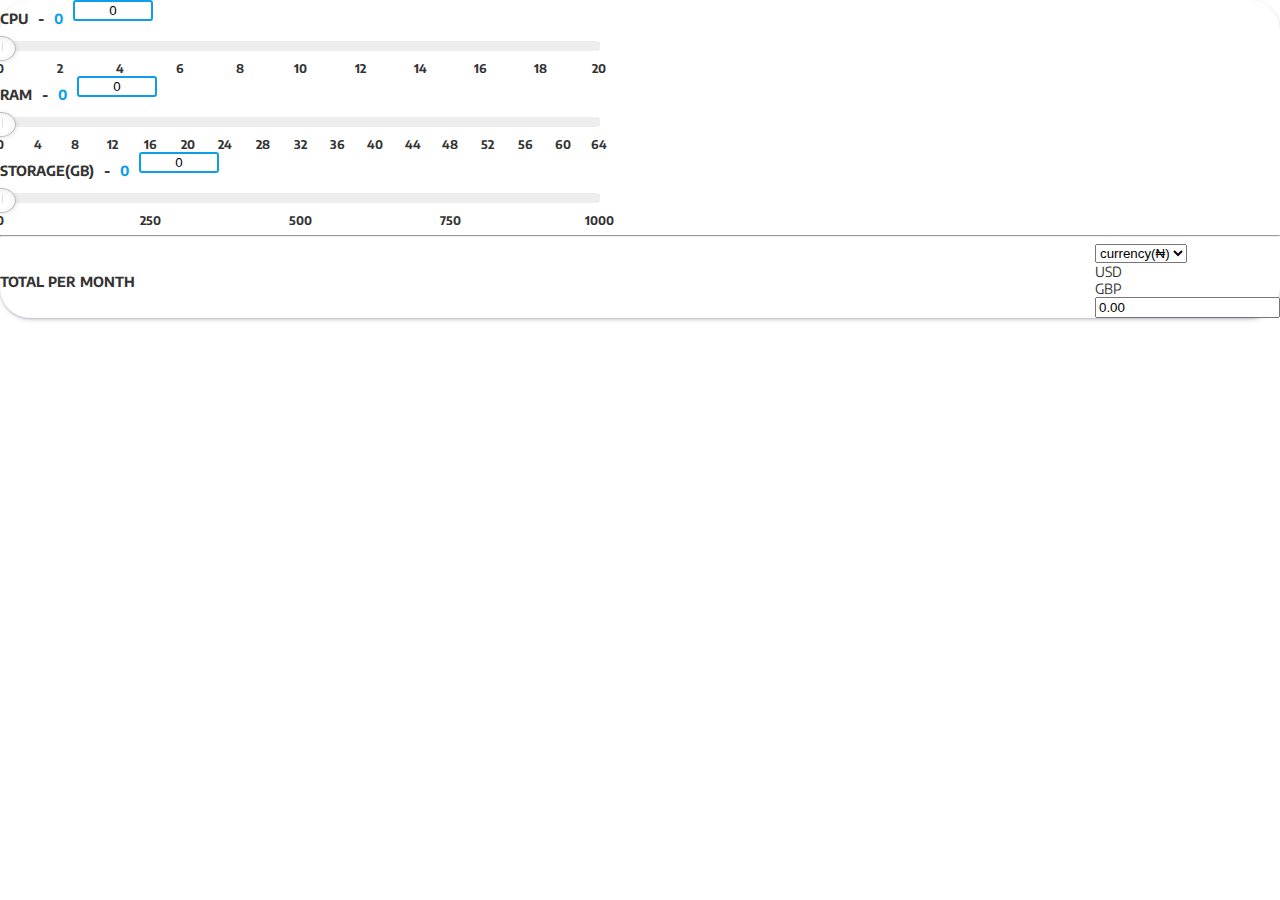
<file: index.html>
<!DOCTYPE html>
<html lang="en">
<head>
    <meta charset="UTF-8">
    <meta http-equiv="X-UA-Compatible" content="IE=edge">
    <meta name="viewport" content="width=device-width, initial-scale=1.0">
    <link rel="preconnect" href="https://fonts.googleapis.com">
    <link rel="preconnect" href="https://fonts.gstatic.com" crossorigin>
    <link href="https://fonts.googleapis.com/css2?family=Encode+Sans&display=swap" rel="stylesheet">

    <style>
        * {
            box-sizing: border-box;
        }
        body {
            font-family: 'Encode Sans', sans-serif !important;
            margin: 0;
            padding: 0 0 50px;
            color: #333;
            font-size: 14px;
        }
        p {
            margin: 0;
            font-weight: bolder !important;
        }
        pre {
            padding: 20px 20px 0 0;
            background: #f9f9f9;
            border: 1px solid #f2f2f2;
            margin-bottom: 30px;
            line-height: 2em;
        }

        span{
            font-weight: bold;
        }
        .top {
            background-color: #333;
            border-bottom: 3px solid #00b3bc;
            color: #fff;
            padding: 20px;
        }
        .top h1 {
            font-size: 20px;
            text-align: center;
        }
        
        .slider-container {
            width: 100%;
            max-width: 600px;
        }
        .rs-container {
            font-family: 'Encode Sans', sans-serif !important;
            height: 40px  !important;
            position: relative;
        }
      
        .mb {
            margin-bottom: 15px;
        }
        .label {
            font-weight: bold;
            white-space: nowrap;
        }
        .download {
            margin-bottom: 20px;
        }
        .download a {
            text-decoration: none;
            color: #009FEF;
            font-size: 16px;
        }

        .main-bro{
            box-shadow: rgba(50, 50, 93, 0.25) 0px 2px 5px -1px, rgba(0, 0, 0, 0.3) 0px 1px 3px -1px;
            border-radius: 30px !important;
        }

        .number-box{
            display: flex;
            flex-direction: row;
            justify-content: flex-start;
            align-items: center;
        }

        .number-box >p {
            margin-right: 10px !important;
        }

        .number-item{
            color: #0c9ee8;
        }

        .lower-box{
            display: flex;
            flex-direction: row;
            justify-content: space-between;
            align-items: center;
        }

        @media (max-width: 767px) {
            .lower-box{
                display: flex;
                flex-direction: column;
                justify-content: space-between;
                align-items: center;
           }
        }
        .rs-container .rs-scale {
            white-space: nowrap !important;
        }

        .custom-fin{
            width: 80px;
            margin-bottom: 15px;
            border-color:   #0c9ee8 !important;
            border-width: 2px;
            border-style: solid;
            text-align: center;
            border-radius: 3px;
        }

    </style>
    <link href="https://cdn.jsdelivr.net/npm/bootstrap@5.0.2/dist/css/bootstrap.min.css" rel="stylesheet" integrity="sha384-EVSTQN3/azprG1Anm3QDgpJLIm9Nao0Yz1ztcQTwFspd3yD65VohhpuuCOmLASjC" crossorigin="anonymous">
    <link rel="stylesheet" href="css/rSlider.min.css">
    <title>Cybercloud Calculator</title>
</head>
<body>

    <div class="container">
        <div class="offset-md-3 col-md-6 offset-md-3 col-sm-12 p-5 mb-5 rounded mt-5 main-bro">
          
            <div class="text-justify ">
                <div class="col-md-12 pt-1">
                    <div class="row">
                        <div class="number-box">
                            <p>CPU</p>
                            <p class="font-weight-bold">-</p>
                            <p class="font-weight-bold number-item" id="demo1"></p>
                            <input type = "text" value = "" class="custom-fin" id = "input1" onchange="calculateCustom()"/>
                        </div>
                  </div>
                </div>
                <div class="mt-3">
                    <div class="slider-container">
                        <input type="text" id="slider2" class="slider"  />
                    </div>
                </div>
              
            </div>
          
            <div class="text-justify">
               
                <div class="col-md-12 pt-3">
                    <div class="row mt-5">
                        <div class="number-box">
                            <p>RAM</p>
                            <p class="font-weight-bold">-</p>
                            <p class="font-weight-bold number-item" id="demo2"></p>
                            <input type = "text" value="" class="custom-fin" id = "input2" onchange="calculateCustom()"/>
                        </div>
                    </div>
                </div>
                <div class="mt-3">
                    <div class="slider-container">
                        <input type="text" id="slider3" class="slider" />
                    </div>
                </div>
               
            </div>
         
            <div class="text-justify mb-5">
                <div class="col-md-12 pt-3">
                    <div class="row mt-5">
                        <div class="number-box">
                            <p> STORAGE(GB)</p> 
                            <p class="font-weight-bold">-</p>
                            <p class="font-weight-bold number-item" id="demo3"></p>
                            <input type = "text" value=""  id = "input3"class="custom-fin" onchange="calculateCustom()"/>
                        </div>
                    </div>
                </div>
                <div class="mt-3">
                    <div class="slider-container">
                        <input type="text" id="slider4" class="slider" />
                    </div>
                </div>
            </div>
            <hr>
            <div>
                <div class="col-md-12">
                    <div class="lower-box">
                        <div>
                            <label for="exampleInputPassword1" style="font-weight: bold;">TOTAL PER MONTH</label>
                        </div>
                        <div">
                            <div class="input-group mb-3 mt-3 ">
                                <div class="input-group-prepend">
                                    <select class="form-select" aria-label="Default select example" id="currencyInput">
                                        <option value="NGN">currency(&#x20A6;)</option>
                                        <option value="USD">currency(&#36;)</option>
                                      </select>
                                    <div class="dropdown-menu">
                                        <a class="dropdown-item" value="USD"  >USD</a>
                                        <div role="separator" class="dropdown-divider"></div>
                                        <a class="dropdown-item"  value="GBP" ">GBP</a>
                                    </div>
                                </div>
                                <input type="text" id="total" class="form-control" aria-label="Text input with dropdown button">
                            </div>
                        </div>
                    </div>
                </div>
            </div>
        </div>
    </div>

<script src="https://code.jquery.com/jquery-3.6.0.js" integrity="sha256-H+K7U5CnXl1h5ywQfKtSj8PCmoN9aaq30gDh27Xc0jk=" crossorigin="anonymous"></script>
<script src="https://cdn.jsdelivr.net/npm/bootstrap@5.0.2/dist/js/bootstrap.bundle.min.js" integrity="sha384-MrcW6ZMFYlzcLA8Nl+NtUVF0sA7MsXsP1UyJoMp4YLEuNSfAP+JcXn/tWtIaxVXM" crossorigin="anonymous"></script>
<script src="js/rSlider.min.js"></script>
<script>



    const calculateTotal = async (cpu, ram , storage) => {
        const exchangerate =  await fetchExchangeValue(1, 'NGN', 'USD');
        const rate  = exchangerate ? exchangerate : 765;
        console.log('my rate', rate);
        const total       = (cpu * 3.75 * 1.2 * rate ) + (ram * 8.17 * 1.2 * rate) + (storage * 0.05 * 1.2 * rate)
        const totalHolder = document.querySelector('#total');
        const currentCurrency = document.getElementById('currencyInput').value;
        if(currentCurrency  == 'NGN'){
            totalHolder.value =  total.toFixed(2)
        }else{
            totalHolder.value = (total/rate).toFixed(2)
        }
       
    }

    const changeCurrency = (currency, totalValue) => {

        let convertedValue;

        if(currency  === 'USD'){
            convertedValue = totalValue/500
        }else if(currency  === 'GBP'){
            convertedValue = totalValue/562
        }else{
            convertedValue = totalValue * 500
        }

        return convertedValue

    }


    const fetchExchangeValue =  async (amount, source , destination) => {
        const endpoint = 'https://api.flutterwave.com/v3/transfers/rates';
        const url      = `https://api.flutterwave.com/v3/transfers/rates?amount=${amount}&destination_currency=${destination}&source_currency=${source}`;
        const token    = 'FLWSECK-c7fc0bb8ec084dc3a13a319f06a7226b-X';
        const proxyUrl = 'https://cors-anywhere.herokuapp.com/';
        const addUrl   = 'https://proxy.cors.sh/';

        try {
            let response =  await fetch(proxyUrl +  url, {
                method:'GET',
                headers:{
                    'Authorization' : `Bearer ${token}`,
                    'Content-Type': 'application/json',
                },
                mode: 'cors'
            })
            let data = await response.json();
            return data.data.source.amount;
        } catch (error) {
            console.log(error)
        }               
    }

    function setRange(value, slider_name){
       document.getElementById(`${slider_name}`).value(value)
       
    }

    (function () {
        'use strict';

        var init = function () {     
            
            let aggegateTotal;  

            var slider2 = new rSlider({
                target: '#slider2',
                values:{min: 0, max: 20},
                range: false,
                step:2 ,
                labels:true,
                set: [0],
                tooltip: false,
                onChange: function (vals) {
                    const inputTarget = document.querySelector('#demo1')
                    inputTarget.textContent = vals;
                    document.getElementById('input1').value = vals;
                    const getNaira = async () => {
                        const cpu        = inputTarget.textContent
                        const ram         = document.querySelector('#demo2').textContent
                        const storage     = document.querySelector('#demo3').textContent
                        await calculateTotal(cpu,ram,storage);
                    }
                    getNaira()
                   
                }
            });



          
1
               
            var slider3 = new rSlider({
                target: '#slider3',
                values: {min: 0, max: 64},
                step:4,
                range: false,
                scale:true,
                tooltip: false,
                onChange: function (vals) {
                    const secondTarget = document.querySelector('#demo2');
                    document.getElementById('input2').value = vals;
                    secondTarget.textContent = vals
                    const getNaira = async () => {
                        const inputValue  = secondTarget.textContent
                        const cpu         = document.querySelector('#demo1').textContent;
                        const storage     = document.querySelector('#demo3').textContent;
                        await calculateTotal(cpu,inputValue,storage);
                    }
                    getNaira()
                }
            });

            var slider = new rSlider({
                target: '#slider4',
                values:  {min: 0, max: 1000},
                range: false,
                step:250,
                set: [0],
                tooltip: false,
                onChange: function (vals) {
                    const thirdTarget = document.querySelector('#demo3');
                    document.getElementById('input3').value = vals;
                    thirdTarget.textContent = vals
                    const getNaira = async () => {
                       const inputValue  = thirdTarget.textContent
                        const cpu        = document.querySelector('#demo1').textContent;
                        const ram        = document.querySelector('#demo2').textContent;
                        await calculateTotal(cpu,ram,inputValue);
                    }
                    getNaira()
                }
            });
        };
        window.onload = init;
    })();

    const currencyInput = document.querySelector('#currencyInput')
    currencyInput.addEventListener('change', (e) => {
        let totalInput         = document.querySelector('#total').value
        const selectedCurrency  = e.target.value 

        const getRates = async () => {
            const exchangerate = await fetchExchangeValue(1, 'NGN', 'USD');
            const rate  = exchangerate ? exchangerate : 765;
            let totalInput     = document.querySelector('#total').value
                if(selectedCurrency === 'USD'){
                    totalInput = totalInput /rate
                    document.querySelector('#total').value = totalInput.toFixed(2) 
                }else if(selectedCurrency === 'NGN'){
                    totalInput = totalInput * rate;
                    document.querySelector('#total').value = totalInput.toFixed(2)
                }
        }

        getRates();

        
    })


    const calculateCustom = async() => {
        const cpu = document.getElementById('input1').value;
        const ram = document.getElementById('input2').value;
        const storage = document.getElementById('input3').value;
        const exchangerate =  await fetchExchangeValue(1, 'NGN', 'USD');
        const rate  = exchangerate ? exchangerate : 765;
        console.log('my rate', rate);
        const total       = (cpu * 3.75 * 1.2 * rate ) + (ram * 8.17 * 1.2 * rate) + (storage * 0.05 * 1.2 * rate)
        const totalHolder = document.querySelector('#total');
        const currentCurrency = document.getElementById('currencyInput').value;
        if(currentCurrency  == 'NGN'){
            totalHolder.value =  total.toFixed(2)
        }else{
            totalHolder.value = (total/rate).toFixed(2)
        }
    }


   
   
</script>
<script type="text/javascript" src="js/jquery-3.3.1.slim.min.js"></script>
<script type="text/javascript" src="js/popper.min.js"></script>
<script type="text/javascript" src="js/bootstrap.min.js"></script>
</body>
</html>
</file>
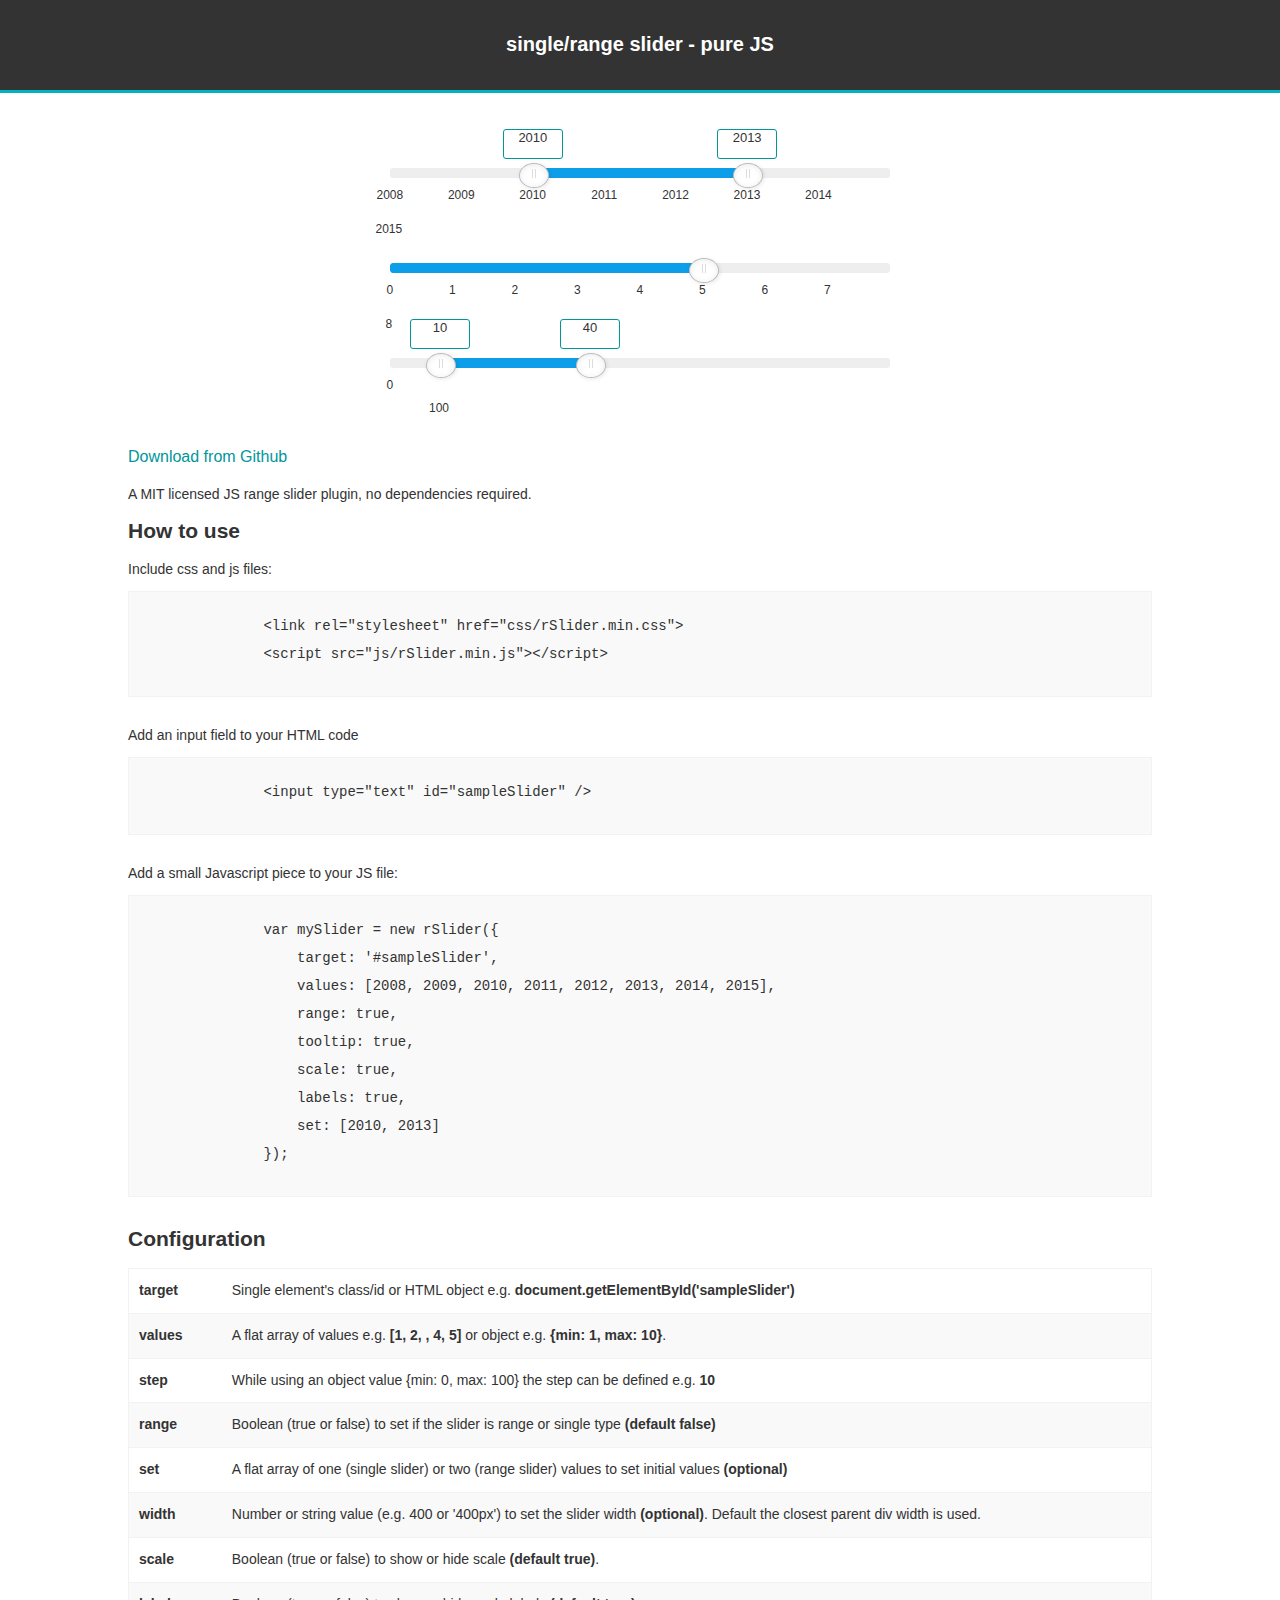
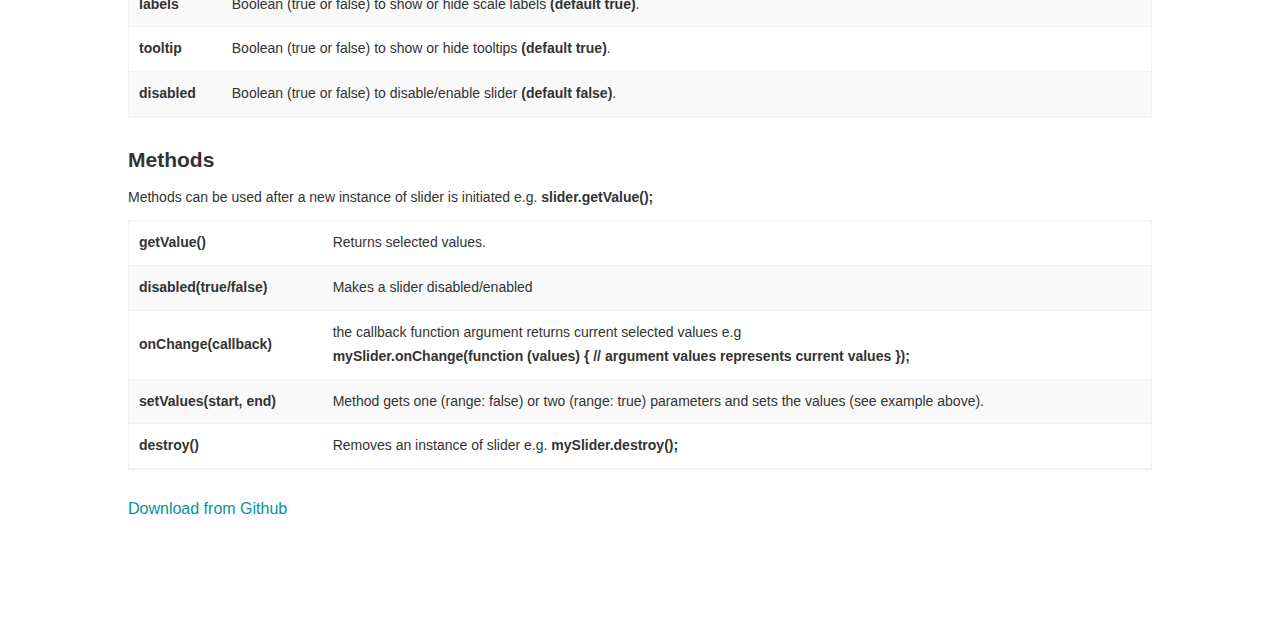
<file: test.html>
<!DOCTYPE html>
<html lang="en">
<head>
    <meta charset="UTF-8">
    <meta name="viewport" content="width=device-width, initial-scale=1.0">
    <meta http-equiv="X-UA-Compatible" content="ie=edge">
    <title>Range Slider</title>
    <style>
        * {
            box-sizing: border-box;
        }
        body {
            font-family: Arial, Helvetica, sans-serif;
            margin: 0;
            padding: 0 0 50px;
            color: #333;
            font-size: 14px;
        }
        p {
            margin: 0;
        }
        pre {
            padding: 20px 20px 0 0;
            background: #f9f9f9;
            border: 1px solid #f2f2f2;
            margin-bottom: 30px;
            line-height: 2em;
        }
        .top {
            background-color: #333;
            border-bottom: 3px solid #00b3bc;
            color: #fff;
            padding: 20px;
        }
        .top h1 {
            font-size: 20px;
            text-align: center;
        }
        .container {
            width: 80%;
            margin: 70px auto;
        }
        .slider-container {
            width: 90%;
            max-width: 500px;
            margin: 0 auto 50px;
        }
        .config {
            border: 1px solid #f2f2f2;
            margin-bottom: 30px;
            line-height: 1.7em;
        }
        .config table {
            border-collapse: collapse;
            width: 100%;
        }
        .config table td {
            padding: 10px;
            border-bottom: 1px solid #f2f2f2;
        }
        .config table tr:nth-child(even) td {
            background-color: #f9f9f9;
        }
        .mb {
            margin-bottom: 15px;
        }
        .label {
            font-weight: bold;
            white-space: nowrap;
        }
        .download {
            margin-bottom: 20px;
        }
        .download a {
            text-decoration: none;
            color: #00969b;
            font-size: 16px;
        }

    </style>
    <link rel="stylesheet" href="css/rSlider.min.css">
</head>
<body>
    <div class="top">
        <h1>single/range slider - pure JS</h1>
    </div>

    <div class="container">
        <div class="slider-container">
            <input type="text" id="slider" class="slider" />
        </div>
        <div class="slider-container">
            <input type="text" id="slider2" class="slider" />
        </div>
        <div class="slider-container">
            <input type="text" id="slider3" class="slider" />
        </div>
        <div class="download">
            <a href="https://github.com/slawomir-zaziablo/range-slider">Download from Github</a>
        </div>
        <div class="desc">
            <p>A MIT licensed JS range slider plugin, no dependencies required.</p>
            <h2>How to use</h2>
            <p>Include css and js files:</p>
            <pre>
                &lt;link rel="stylesheet" href="css/rSlider.min.css"&gt;
                &lt;script src="js/rSlider.min.js"&gt;&lt;/script&gt;
                        </pre>
                        <p>Add an input field to your HTML code</p>
                        <pre>
                &lt;input type="text" id="sampleSlider" /&gt;
                        </pre>
                        <p>Add a small Javascript piece to your JS file:</p>
                        <pre>
                var mySlider = new rSlider({
                    target: '#sampleSlider',
                    values: [2008, 2009, 2010, 2011, 2012, 2013, 2014, 2015],
                    range: true,
                    tooltip: true,
                    scale: true,
                    labels: true,
                    set: [2010, 2013]
                });
            </pre>

            <h2>Configuration</h2>

            <div class="config">
                <table>
                    <tr>
                        <td class="label">target</td>
                        <td>Single element's class/id or HTML object e.g. <strong>document.getElementById('sampleSlider')</strong></td>
                    </tr>
                    <tr>
                        <td class="label">values</td>
                        <td>A flat array of values e.g. <strong>[1, 2, , 4, 5]</strong> or object e.g. <strong>{min: 1, max: 10}</strong>.</td>
                    </tr>
                    <tr>
                        <td class="label">step</td>
                        <td>While using an object value {min: 0, max: 100} the step can be defined e.g. <strong>10</strong></td>
                    </tr>
                    <tr>
                        <td class="label">range</td>
                        <td>Boolean (true or false) to set if the slider is range or single type <strong>(default false)</strong></td>
                    </tr>
                    <tr>
                        <td class="label">set</td>
                        <td>A flat array of one (single slider) or two (range slider) values to set initial values <strong>(optional)</strong></td>
                    </tr>
                    <tr>
                        <td class="label">width</td>
                        <td>Number or string value (e.g. 400 or '400px') to set the slider width <strong>(optional)</strong>. Default the closest parent div width is used.</td>
                    </tr>
                    <tr>
                        <td class="label">scale</td>
                        <td>Boolean (true or false) to show or hide scale <strong>(default true)</strong>.</td>
                    </tr>
                    <tr>
                        <td class="label">labels</td>
                        <td>Boolean (true or false) to show or hide scale labels <strong>(default true)</strong>.</td>
                    </tr>
                    <tr>
                        <td class="label">tooltip</td>
                        <td>Boolean (true or false) to show or hide tooltips <strong>(default true)</strong>.</td>
                    </tr>
                    <tr>
                        <td class="label">disabled</td>
                        <td>Boolean (true or false) to disable/enable slider <strong>(default false)</strong>.</td>
                    </tr>
                </table>
                
            </div>

            <h2>Methods</h2>
            <p class="mb">Methods can be used after a new instance of slider is initiated e.g. <strong>slider.getValue();</strong></p>

            <div class="config">
                <table>
                    <tr class="row">
                        <td class="label">getValue()</td>
                        <td>Returns selected values.</td>
                    </tr>
                    <tr class="row">
                        <td class="label">disabled(true/false)</td>
                        <td>Makes a slider disabled/enabled</td>
                    </tr>
                    <tr class="row">
                        <td class="label">onChange(callback)</td>
                        <td>the callback function argument returns current selected values e.g<br><strong>mySlider.onChange(function (values) { // argument values represents current values });</strong></td>
                    </tr>
                    <tr class="row">
                        <td class="label">setValues(start, end)</td>
                        <td>Method gets one (range: false) or two (range: true) parameters and sets the values (see example above).</td>
                    </tr>
                    <tr class="row">
                        <td class="label">destroy()</td>
                        <td>Removes an instance of slider e.g. <strong>mySlider.destroy();</strong></td>
                    </tr>                    
                </table>
            </div>
        </div>
        <div class="download">
            <a href="https://github.com/slawomir-zaziablo/range-slider">Download from Github</a>
        </div>
    </div>
    
    <script src="js/rSlider.min.js"></script>
    <script>
        (function () {
            'use strict';

            var init = function () {                

                var slider2 = new rSlider({
                    target: '#slider2',
                    values: [0, 1, 2, 3, 4, 5, 6, '7', 8],
                    range: false,
                    set: [5],
                    tooltip: false,
                    onChange: function (vals) {
                        console.log(vals);
                    }
                });

                var slider3 = new rSlider({
                    target: '#slider3',
                    values: {min: 0, max: 100},
                    step: 10,
                    range: true,
                    set: [10, 40],
                    scale: true,
                    labels: false,
                    onChange: function (vals) {
                        console.log(vals);
                    }
                });

                var slider = new rSlider({
                    target: '#slider',
                    values: [2008, 2009, 2010, 2011, 2012, 2013, 2014, 2015],
                    range: true,
                    set: [2010, 2013],
                    onChange: function (vals) {
                        console.log(vals);
                    }
                });
            };
            window.onload = init;
        })();
    </script>
</body>
</html>
</file>
<file: css/rSlider.min.css>
.rs-container *{box-sizing:border-box;-webkit-touch-callout:none;-webkit-user-select:none;-khtml-user-select:none;-moz-user-select:none;-ms-user-select:none;user-select:none}.rs-container{font-family:Arial,Helvetica,sans-serif;height:45px;position:relative}.rs-container .rs-bg,.rs-container .rs-selected{background-color:#eee;border:1px solid #ededed;height:10px;left:0;position:absolute;top:5px;width:100%;border-radius:3px}.rs-container .rs-selected{background-color:#0c9ee8;border:1px solid #0c9ee8;transition:all .2s linear;width:0}.rs-container.disabled .rs-selected{background-color:#ccc;border-color:#bbb}.rs-container .rs-pointer{background-color:#fff;border:1px solid #bbb;border-radius:50%;cursor:pointer;height:25px;width:25px;left:-10px;position:absolute;top:0;transition:all .2s linear;width:30px;box-shadow:inset 0 0 1px #FFF,inset 0 1px 6px #ebebeb,1px 1px 4px rgba(0,0,0,.1)}.rs-container.disabled .rs-pointer{border-color:#ccc;cursor:default}.rs-container .rs-pointer::after,.rs-container .rs-pointer::before{content:'';position:absolute;width:1px;height:9px;background-color:#ddd;left:12px;top:5px}.rs-container .rs-pointer::after{left:auto;right:12px}.rs-container.sliding .rs-pointer,.rs-container.sliding .rs-selected{transition:none}.rs-container .rs-scale{left:0;position:absolute;top:5px;white-space:nowrap}.rs-container .rs-scale span{float:left;position:relative}.rs-container .rs-scale span::before{background-color:#ededed;content:"";height:px;left:0;position:absolute;top:10px;width:1px;}.rs-container.rs-noscale span::before{display:none}.rs-container.rs-noscale span:first-child::before,.rs-container.rs-noscale span:last-child::before{display:block}.rs-container .rs-scale span:last-child{margin-left:-1px;width:0}.rs-container .rs-scale span ins{color:#333;display:inline-block;font-size:12px;margin-top:20px;text-decoration:none;}.rs-container.disabled .rs-scale span ins{color:#999}.rs-tooltip{color:#333;width:auto;min-width:60px;height:30px;background:#fff;border:1px solid #00969b;border-radius:3px;position:absolute;transform:translate(-50%,-35px);left:13px;text-align:center;font-size:13px;pas
</file>
